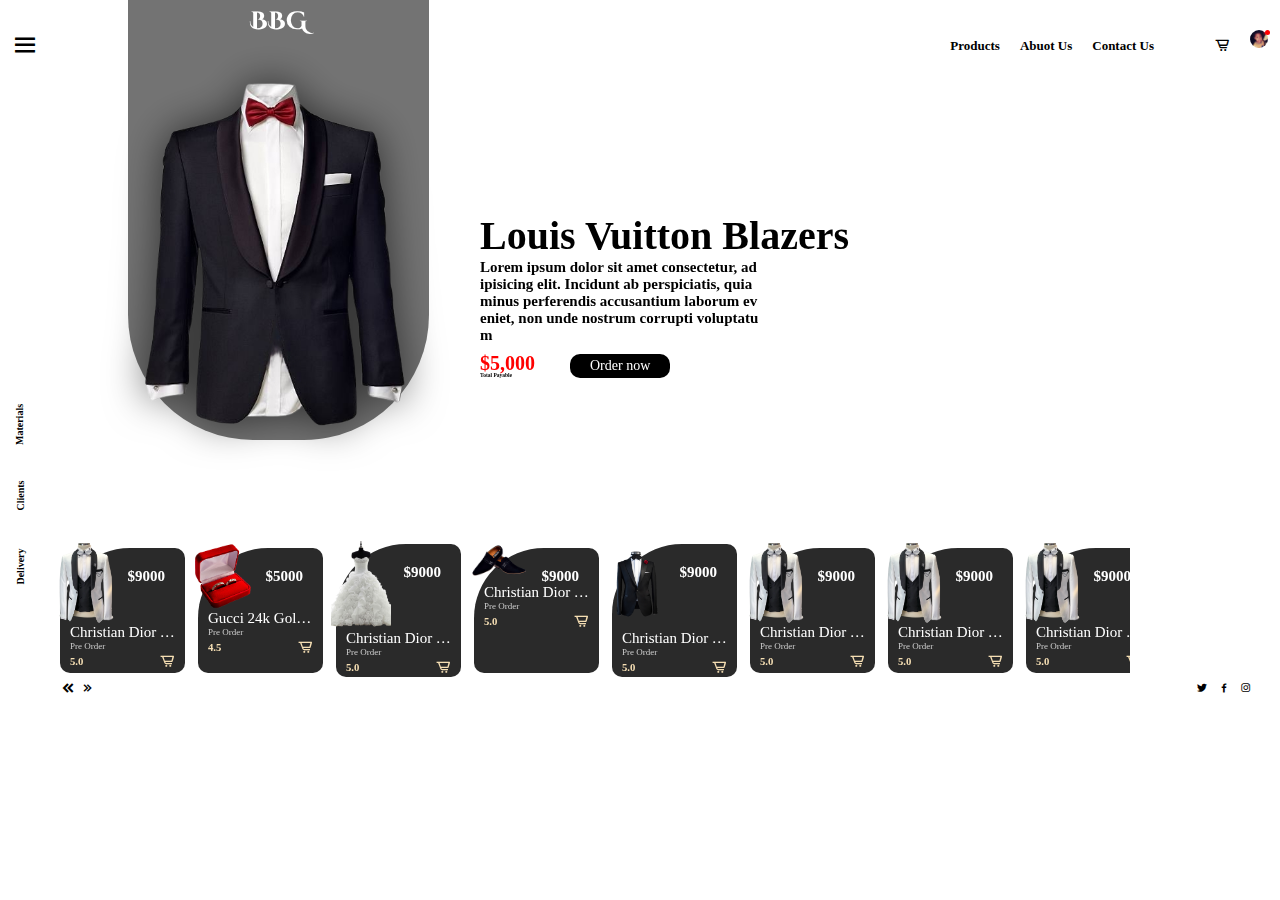
<file: home.html>
<!DOCTYPE html>
<html lang="en">

<head>
    <meta charset="UTF-8">
    <meta name="viewport" content="width=device-width, initial-scale=1.0">
    <link href='https://unpkg.com/boxicons@2.1.4/css/boxicons.min.css' rel='stylesheet'>
    <link rel="stylesheet" href="./assets/home.css">
    <title>Document</title>
</head>

<body>
    

    <header>
        <div class="logo">
            <h1>BBG</h1>
            <img src="./assets/img/istockphoto-479291166-612x612-transformed-removebg-preview.png" alt="" id="poster">
        </div>
        <nav>
            <i class='bx bx-menu'></i> 
            <div class="right-menu">
                <ul>
                    <li><a href="./shop2.html">Products</a></li>
                    <li><a href="#">Abuot Us</a></li>
                    <li><a href="./contact.html">Contact Us</a></li>
                </ul>
                <div class="user-cart">
                    <i class='bx bx-cart-alt'></i>
                    <div class="user">
                        <img src="./assets/img/durk.jpeg" alt="">
                </div>
            </div>
        </nav>
        <div class="left-menu">
            <a href="">materials</a>
            <a href="">Clients</a>
            <a href="">delivery</a>
        </div>
        <section>
            <div class="content">
                <h1 id="title">Louis Vuitton Blazers</h1>
                <p>Lorem ipsum dolor sit amet consectetur, adipisicing elit. Incidunt ab perspiciatis, quia minus perferendis accusantium laborum eveniet, non unde nostrum corrupti voluptatum</p>
                <div class="price-order">
                    <div class="price">
                      <h2 id="price-cont">$5,000</h2>  
                      <p>Total Payable</p>
                    </div>
                    <a href="./shop2.html">Order now</a>
                </div>
            </div>
            <div class="cards">
                <div class="card">
                    <img src="./assets/img/Slim-Fit-Tuxedo-Suit-White-3-removebg-preview.png" alt="" class="dis">
                    <h5>$9000</h5>
                    <h4>Christian Dior Tuxedo</h4>
                    <p>Pre Order</p>
                    <div class="rate-cart">
                        <h6>5.0</h6>
                        <i class='bx bx-cart-alt'></i>
                    </div>
                </div>
                <div class="card"><img src="./assets/img/R-removebg-preview.png" alt="" class="dis">
                    <h5>$5000</h5>
                    <h4>Gucci 24k Golden Rings</h4>
                    <p>Pre Order</p>
                    <div class="rate-cart">
                        <h6>4.5</h6>
                        <i class='bx bx-cart-alt'></i>
                    </div></div>
                <div class="card"><img src="./assets/img/WWW.png" alt="" class="dis">
                    <h5>$9000</h5>
                    <h4>Christian Dior Tuxedo</h4>
                    <p>Pre Order</p>
                    <div class="rate-cart">
                        <h6>5.0</h6>
                        <i class='bx bx-cart-alt'></i>
                    </div></div>
                <div class="card"><img src="./assets/img/Wedding-Footwear-Collection-for-Men-by-Metro-27-removebg-preview.png" alt="" class="dis">
                    <h5>$9000</h5>
                    <h4>Christian Dior Tuxedo</h4>
                    <p>Pre Order</p>
                    <div class="rate-cart">
                        <h6>5.0</h6>
                        <i class='bx bx-cart-alt'></i>
                    </div></div>
                <div class="card"><img src="./assets/img/tux310542-removebg-preview.png" alt="" class="dis">
                    <h5>$9000</h5>
                    <h4>Christian Dior Tuxedo</h4>
                    <p>Pre Order</p>
                    <div class="rate-cart">
                        <h6>5.0</h6>
                        <i class='bx bx-cart-alt'></i>
                    </div></div>
                <div class="card"><img src="./assets/img/Slim-Fit-Tuxedo-Suit-White-3-removebg-preview.png" alt="" class="dis">
                    <h5>$9000</h5>
                    <h4>Christian Dior Tuxedo</h4>
                    <p>Pre Order</p>
                    <div class="rate-cart">
                        <h6>5.0</h6>
                        <i class='bx bx-cart-alt'></i>
                    </div></div>
                <div class="card"><img src="./assets/img/Slim-Fit-Tuxedo-Suit-White-3-removebg-preview.png" alt="" class="dis">
                    <h5>$9000</h5>
                    <h4>Christian Dior Tuxedo</h4>
                    <p>Pre Order</p>
                    <div class="rate-cart">
                        <h6>5.0</h6>
                        <i class='bx bx-cart-alt'></i>
                    </div></div>
                <div class="card"><img src="./assets/img/Slim-Fit-Tuxedo-Suit-White-3-removebg-preview.png" alt="" class="dis">
                    <h5>$9000</h5>
                    <h4>Christian Dior Tuxedo</h4>
                    <p>Pre Order</p>
                    <div class="rate-cart">
                        <h6>5.0</h6>
                        <i class='bx bx-cart-alt'></i>
                    </div></div>
                <div class="card"><img src="./assets/img/Slim-Fit-Tuxedo-Suit-White-3-removebg-preview.png" alt="" class="dis">
                    <h5>$9000</h5>
                    <h4>Christian Dior Tuxedo</h4>
                    <p>Pre Order</p>
                    <div class="rate-cart">
                        <h6>5.0</h6>
                        <i class='bx bx-cart-alt'></i>
                    </div></div>
                <div class="card"><img src="./assets/img/Slim-Fit-Tuxedo-Suit-White-3-removebg-preview.png" alt="" class="dis">
                    <h5>$9000</h5>
                    <h4>Christian Dior Tuxedo</h4>
                    <p>Pre Order</p>
                    <div class="rate-cart">
                        <h6>5.0</h6>
                        <i class='bx bx-cart-alt'></i>
                    </div>
                </div>
            </div>
            <div class="socials">
                <div class="btns">
                    <i class='bx bxs-chevrons-left'></i>
                    <i class='bx bx-chevrons-right'></i>
                </div>
                <div class="icons">
                <a href=""><i class='bx bxl-twitter'></i></a>
                <a href=""><i class='bx bxl-facebook'></i></a>
               <a href=""><i class='bx bxl-instagram'></i></a> 
            </div>
        </div>
     </div>
  </section>
 </header>





    
    <script src="./assets/app.js"></script>
    
</body>

</html>
</file>
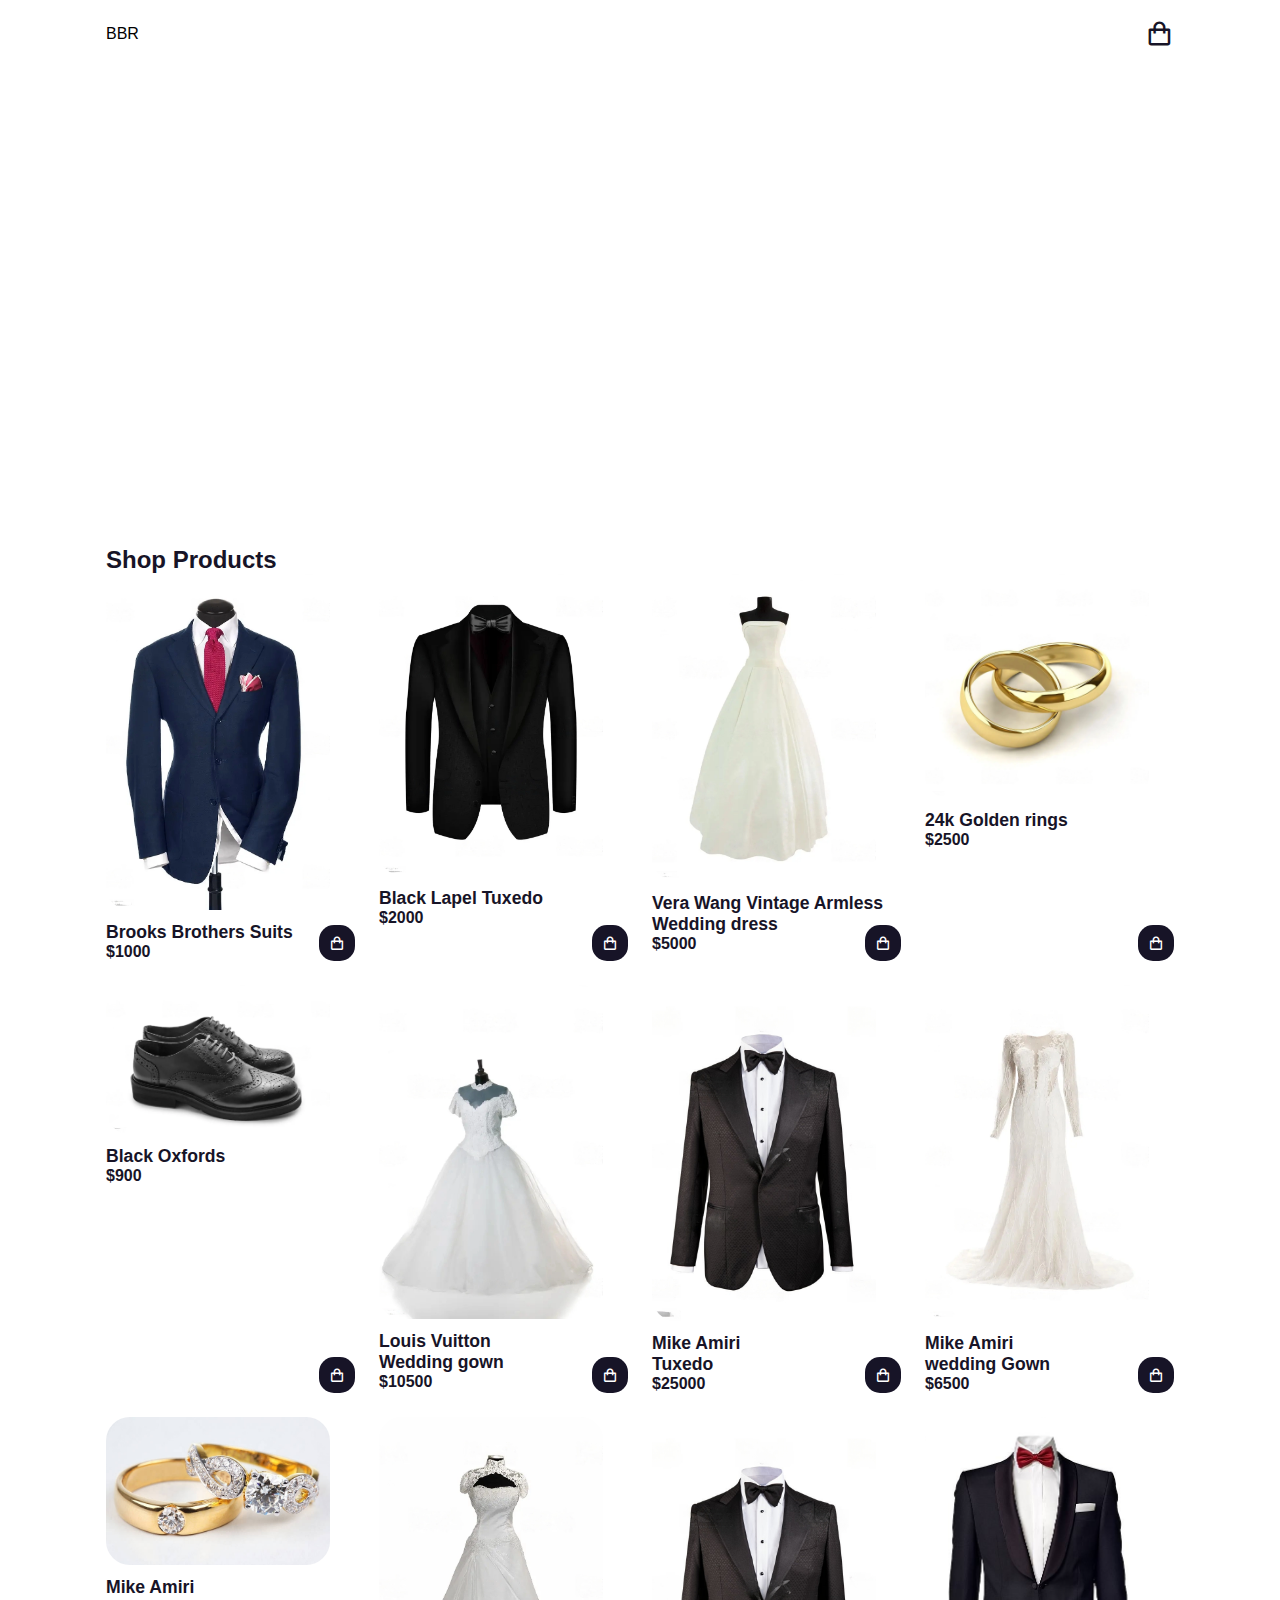
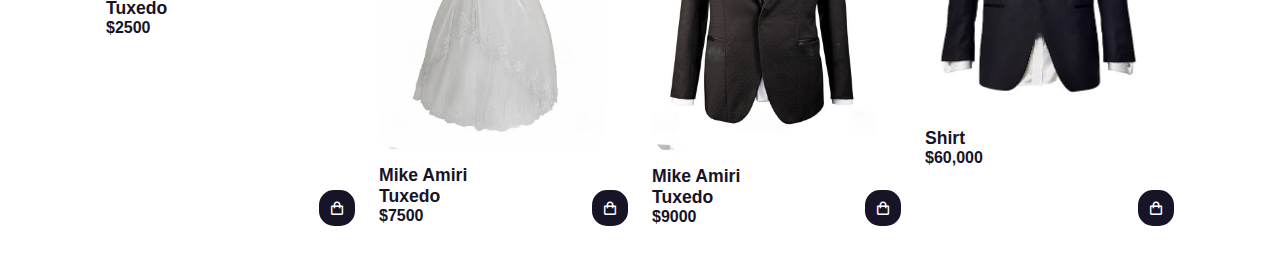
<file: shop2.html>
<!DOCTYPE html>
<html lang="en">

<head>
    <meta charset="UTF-8">
    <meta http-equiv="X-UA-Compatible" content="IE=edge">
    <meta name="viewport" content="width=device-width, initial-scale=1.0">
    <title>Document</title>
    <link rel="stylesheet" href="./assets/shop2.css">
    <link href='https://unpkg.com/boxicons@2.1.4/css/boxicons.min.css' rel='stylesheet'>
</head>

<body>
    <header>
        <div class="nav container">
            <a href="./home.html" class="logo">BBR</a>
            <i class='bx bx-shopping-bag' id="cart-icon"></i>

            <div class="cart">
                <h2 class="cart-title">Your Cart</h2>
                <div class="cart-content">
                    <!-- <div class="cart-box">
                        <img src="img/products/f1.jpg" alt="" class="cart-img">
                        <div class="detail-box">
                            <div class="cart-product-title">Earbuds</div>
                            <div class="cart-price">$25</div>
                            <input type="number" value="1" class="cart-quantity">
                        </div>

                        <i class='bx bxs-trash-alt cart-remove'></i>
                    </div> -->
                </div>

                <div class="total">
                    <div class="total-title">Total</div>
                    <div class="total-price">0</div>
                </div>

                <button type="button" class="btn-buy">Proceed To Checkout</button>

                <i class='bx bx-x' id="close-cart"></i>

            </div>
        </div>
    </header>

    <section class="shop container">
        <div class="slides slowFade">
            <div class="slide">
                <img src="./assets/img/weddingbg1.webp" alt="img"/>
            </div>
            <div class="slide">
                <img src="./assets/img/istockphoto-485334090-1024x1024-transformed.webp" alt="img"/>
            </div>
            <div class="slide">
                <img src="./assets/img/istockphoto-866011040-1024x1024-transformed (1).webp" alt="img"/>
            </div>
            <div class="slide">
                <img src="./assets/img/istockphoto-1021155190-612x612-transformed.jpeg" alt="img"/>
            </div>
        </div>
        <h2 class="section-title">Shop Products</h2>

        <div class="shop-content">

            <div class="product-box">
                <img src="./assets/img/suit2.webp" alt="" class="product-img">
                <h2 class="product-title">Brooks Brothers Suits</h2>
                <span class="product-price">$1000</span>
                <i class='bx bx-shopping-bag add-cart'></i>
            </div>


            <div class="product-box">
                <img src="./assets/img/suit1.webp" alt="" class="product-img">
                <h2 class="product-title">Black Lapel Tuxedo</h2>
                <span class="product-price">$2000</span>
                <i class='bx bx-shopping-bag add-cart'></i>
            </div>

            <div class="product-box">
                <img src="./assets/img/wedd.webp" alt="" class="product-img">
                <h2 class="product-title">Vera Wang Vintage Armless <br>Wedding dress </h2>
                <span class="product-price">$5000</span>
                <i class='bx bx-shopping-bag add-cart'></i>
            </div>

            <div class="product-box">
                <img src="./assets/img/rings1.webp" alt="" class="product-img">
                <h2 class="product-title">24k Golden rings</h2>
                <span class="product-price">$2500</span>
                <i class='bx bx-shopping-bag add-cart'></i>
            </div>

            <div class="product-box">
                <img src="./assets/img/shoe.webp" class="product-img" height="2rem">
                <h2 class="product-title">Black Oxfords</h2>
                <span class="product-price">$900</span>
                <i class='bx bx-shopping-bag add-cart'></i>
            </div>

            <div class="product-box">
                <img src="./assets/img/wedd3.webp" alt="" class="product-img">
                <h2 class="product-title"> Louis Vuitton<br>Wedding gown</h2>
                <span class="product-price">$10500</span>
                <i class='bx bx-shopping-bag add-cart'></i>
            </div>

            <div class="product-box">
                <img src="./assets/img/suit 4.jpeg" alt="" class="product-img">
                <h2 class="product-title">Mike Amiri<br>Tuxedo</h2>
                <span class="product-price">$25000</span>
                <i class='bx bx-shopping-bag add-cart'></i>
            </div>
            <div class="product-box">
                <img src="./assets/img/wedd2.webp" alt="" class="product-img">
                <h2 class="product-title">Mike Amiri<br>wedding Gown</h2>
                <span class="product-price">$6500</span>
                <i class='bx bx-shopping-bag add-cart'></i>
            </div>
            <div class="product-box">
                <img src="./assets/img/ring2.jpeg" alt="" class="product-img">
                <h2 class="product-title">Mike Amiri<br>Tuxedo</h2>
                <span class="product-price">$2500</span>
                <i class='bx bx-shopping-bag add-cart'></i>
            </div>
            <div class="product-box">
                <img src="./assets/img/wedding1.webp" alt="" class="product-img">
                <h2 class="product-title">Mike Amiri<br>Tuxedo</h2>
                <span class="product-price">$7500</span>
                <i class='bx bx-shopping-bag add-cart'></i>
            </div>
            <div class="product-box">
                <img src="./assets/img/suit 4.jpeg" alt="" class="product-img">
                <h2 class="product-title">Mike Amiri<br>Tuxedo</h2>
                <span class="product-price">$9000</span>
                <i class='bx bx-shopping-bag add-cart'></i>
            </div>

            <div class="product-box">
                <img src="./assets/img/suit 3.jpeg" alt="" class="product-img">
                <h2 class="product-title">Shirt</h2>
                <span class="product-price">$60,000</span>
                <i class='bx bx-shopping-bag add-cart'></i>
            </div>

        </div>
    </section>
    <script src="./assets/shop.js"></script>

</body>

</html>
</file>
<file: assets/home.css>
@import url('https://fonts.googleapis.com/css2?family=Cinzel+Decorative:wght@400;700&display=swap');
*{
    padding: 0;
    margin: 0;
    box-sizing: border-box;
}

/* html{
    font-family: 'poppins',sans-serif;
} */
body{
    display: flex;
    align-items: center;
    justify-content: center;
}

 header{
    position: relative;
    width: 100%;
    height: 100vh;
    background: #fff;
    padding: 0px 10px;
    display: flex;
    flex-wrap: wrap;
    overflow: hidden;
 }
header .logo{
    position: absolute;
    top: 0;
    left: 10%;
    width: 301px;
    height: 440px;
    background: #0000008c;
    backdrop-filter: blur(5px);
    transition: 1s linear;
    border-radius: 0px 0px 125px 125px;
}
header .logo h1{
    color: white;
    text-align: center;
    margin-top: 5px;
    font-family: 'Cinzel Decorative', cursive;
    font-size: 25px;
    font-weight: 600;
}
header .logo img{
    width: 300px;
    margin: 20px 0px 0px -5px;
    filter: drop-shadow(0px 0px 20px rgb(0, 0, 0, .6));
}

 header nav{
    width: 100%;
    height: 10%;
    /* border: 1px solid black; */
    display: flex;
    align-items: center;
    justify-content: space-between;
}

header nav .bx-menu{
    font-size: 30px;
    color: black;
}
header nav .right-menu{
    display: flex;
    align-items: center;
}
header nav .right-menu ul{
   list-style-type: none;
   display: flex;
   align-items: center;

}
header nav .right-menu ul li{
   padding: 3px 10px;

}
header nav .right-menu ul li a{
    position: relative;
    text-decoration: none;
    font-size: 13px;
    font-weight: 600;
    color: black;
    transition: .3s linear;
}
header nav .right-menu ul li a::before{
    content: '';
    position: absolute;
    width: 4px;
    height: 4px;
    background: red;
    border-radius: 50%;
    bottom: -5px;
    left: 45%;
    opacity: 0;
    transition: .3 linear;  
}
header nav .right-menu ul li a:hover{
    color: rgb(255, 0, 43); 
}
header nav .right-menu ul li a:hover::before {
    opacity: 1; 
}
header nav .right-menu .user-cart{
    margin-left: 50px; 
    display: flex;
    align-items: center   
}
header nav .right-menu .user-cart .user{
    position: relative;
    width: 30px;
    height: 30px;
    border-radius: 50%;
    margin-left: 10px;
}
header nav .right-menu .user-cart .user img{
    width: 60%;
}
header nav .right-menu .user-cart img{
    position: relative;
    width: 10vpx;
    height: 18px;
    border-radius: 50%;
    margin-left: 10px;
}

header nav .right-menu .user-cart .user::before{
    content: '';
    position: absolute;
    width: 5px;
    height: 5px;
    background: red;
    border-radius: 50%; 
    top: 0;
    right: 0;
    z-index: 9999;
}

 header .left-menu{
    width: 20px;
    height: 90%;
    /* border: 1px solid red; */
    display: flex;
    align-items: center;
    justify-content: center;
    flex-direction: column;
 }
 header .left-menu a{
    margin: 30px 0px;
    padding: 0px 5px;
    text-decoration: none;
    font-size: 10px;
    color: black;
    /* font-family: 'Cinzel Decorative', cursive; */
    font-weight: 600;
    transition: .3s linear;
    transform: rotate(-90deg);
    text-transform: capitalize;
 }
 header .left-menu a:hover{
    color: red;
 }

 header section{
    width: 97%;
    height: 90%;
    /* border: 1px solid greenyellow; */
 }
 header section .content{
    position: relative;
    left: 450px;
    margin-top: 10%;
    display: flex;
    align-items: flex-start;
    justify-content: flex-start;
    flex-direction: column;
    transition: 1s linear;
 }
 header section .content{
    position: relative;
    left: 450px;
    margin-top: 10%;
    display: flex;
    align-items: flex-start;
    justify-content: flex-start;
    flex-direction: column;
    transition: 1s linear;
 }

 header section .content h1{
    font-size: 40px;
    transition: 1s linear;
 }
 header section .content p{
    font-size: 15px;
    font-weight: 600;
    width: 280px;
    word-break: break-all;
 }
 header section .content .price-order{
   display: flex;
   align-items: center;
   margin-top: 10px;
 }
 header section .content .price-order .price h2{
   font-size: 20px;
   color: red;
   line-height: 18px;
 }
 header section .content .price-order .price p{
   font-size: 5.5px;
   width: 50px;
   /* border: 2px solid green; */
 }
 header section .content .price-order a{
   padding: 4px 20px;
   background: black;
   color: white;
   text-decoration: none;
   font-size: 14px;
   margin-left: 35px;
   border-radius: 10px;
 }

 header section .cards{
    width: 90%;
    height: 140px;
    /* border: 1px solid black; */
    position: relative;
    top: 20%;
    padding-left: 30px;
    display: flex;
    align-items: center;
    justify-content: space-between;
    overflow: auto;
    scroll-behavior: smooth;
    transition: .1 solid linear;
 }
 header section .cards::-webkit-scrollbar{
    display: none;
 }
 header section .cards .card{
    position: relative;
    min-width: 125px;
    min-height: 125px;
    /* border: 1px solid black; */
    margin-right: 13px;
    background: rgba(0, 0, 0, 0.834);
    backdrop-filter: blur(5px);
    border-radius: 70px 10px 10px 10px;
 }
 header section .cards .card:nth-last-child(1){
    margin-right: 0px;
 }
 header section .cards .card .dis{
   width: 60px;
   position: relative;
   top: -5px;
   left: -5px;
 }
 header section .cards .card h5{
   position: absolute;
   top: 20px;
   right: 20px;
   color: white;
   font-size: 15px;
   font-weight: 600;
 }
 
 header section .cards .card h4{
   color: white;
   font-size: 15px;
   font-weight: 500;
   padding: 0px 10px;
   margin-top: -8px;
   display: block;
   overflow: hidden;
   white-space: nowrap;
   text-overflow: ellipsis;
 }
 header section .cards .card p{
   color: rgb(203, 203, 203);
   font-size: 9px;
   font-weight: 500;
   padding: 0px 10px;
 }
 header section .cards .card .rate-cart{
   width: 100%;
   display: flex;
   align-items: center;
   justify-content: space-between;
   padding: 2px 10px;
   color: wheat;
 }

 header section .cards .card .rate-cart h5{
  font-size: 10px;
 }

 header section .cards .card .rate-cart .bi{
  font-size: 12px;
 }
 header section .socials{
  position: relative;
  width: 100%;
  /* border: 1px solid black; */
  top: 20%;
  display: flex;
  align-items: center;
  justify-content: space-between;
  transition: 1s linear;
 }
 header section .socials .btns{
  margin-left: 30px;
 }
 header section .socials .btns .bi{
 font-size: 13px;
 cursor: pointer;
 transition: .3 linear;
 }
 header section .socials .btns .bi:hover{
 color: rgb(0, 0, 0, .5);
 }
 header section .socials .icons{
display: flex;
align-items: center;
}
 header section .socials .icons a{
font-size:  12px;
margin-left: 10px;
color: black;
transition:3s linear;
}
 header section .socials .icons a:hover{
color: black;
}
</file>
<file: assets/shop2.css>
* {
    font-family: 'Segoe UI', Tahoma, Geneva, Verdana, sans-serif;
    margin: 0;
    padding: 0;
    scroll-behavior: smooth;
    box-sizing: border-box;
    list-style: none;
    text-decoration: none;
}
#navbar{
    display: flex;
    align-items: center;
    justify-content: center;
}
#navbar li{
    padding: 0 20px;
    position: relative;
}
#navbar li a{
    font-size: 16px;
    font-weight: 600;
    color: #1a1a1a;
    transition: 0.3s ease;
}
#navbar li a:hover{
    color: #088178;
}
#navbar li a:hover,
#navbar li a.active{
    color: #088178;
}
#navbar li a.active::after,
#navbar li a:hover::after{
    content: "";
    width: 30%;
    height: 2px;
    background-color: #088178;
    position: absolute;
    bottom: -4px;
    left: 20px;
}
:root {
    --main-color: #fd4646;
    --text-color: #171427;
    --bg-color: #fff;
}

img {
    width: 100%;
}

body {
    color: var(--text-color);
    /* background-color: red; */
}

section {
    padding: 4rem 0 3rem;
}

.container {
    max-width: 1068px;
    margin: auto;
    width: 100%;
}

header {
    position: fixed;
    top: 0;
    left: 0;
    width: 100%;
    background: var(--bg-color);
    z-index: 1000;
}

.nav {
    display: flex;
    align-items: center;
    justify-content: space-between;
    padding: 20px 0;
}
.slowFade {
    display: flex;
    align-items: flex-start;
    background: #fff;
    height: 50vh;
    border-radius: 20px;
    overflow: hidden;
    position: relative;
}
.slowFade .slide img {
    position: absolute;
    min-width: 50%;
    min-height: 50%;
    
    height: auto;
    background: #000;
    -webkit-backface-visibility: hidden;
            backface-visibility: hidden;
    opacity: 0;
    transform: scale(1.5) rotate(15deg);
    -webkit-animation: slowFade 32s infinite;
            animation: slowFade 32s infinite;
}
.slowFade .slide:nth-child(3) img {
    -webkit-animation-delay: 8s;
            animation-delay: 8s;
}
.slowFade .slide:nth-child(2) img {
    -webkit-animation-delay: 16s;
            animation-delay: 16s;
}
.slowFade .slide:nth-child(1) img {
    -webkit-animation-delay: 24s;
            animation-delay: 24s;
}
@keyframes slowFade {
    25% {
        opacity: 1;
        transform: scale(1) rotate(0);
    }
    40% {
        opacity: 0;
    }
}
@-webkit-keyframes slowFade {
    25% {
        opacity: 1;
        transform: scale(1) rotate(0);
    }
    40% {
        opacity: 0;
    }
}

.logo{
    color: black;
}

#cart-icon {
    font-size: 1.8rem;
    cursor: pointer;
}

.cart {
    position: fixed;
    top: 0;
    right: -100%;
    width: 360px;
    min-height: 95%;
    padding: 20px;
    background: rgba(223, 217, 217, 0.555);
    backdrop-filter: blur(5px);
    transition: .3s;
    margin: 1rem;
    border-radius: 20px;
}
.cart.active{
    right: 0;
}
.cart-title{
    text-align: center;
    font-size: 1.5rem;
    margin-top: 2rem;
}
.cart-box{
    display: grid;
    grid-template-columns: 32% 50% 18%;
    align-items: center;
    gap: 1rem;
    margin-top: 1rem;
}
.cart-img{
    width: 100px;
    height: 100px;
    object-fit: contain;
    padding: 10px;
}
.detail-box{
    display: grid;
    row-gap: 0.5rem;   
}
.cart-product-title{
    font-size: 1rem;
    text-transform: uppercase;
}
.cart-price{
    font-weight: 500;
}
.cart-quantity{
    border: 1px solid var(--text-color);
    outline: var(--main-color);
    width: 2.4rem;
    text-align: center;
    font-size: 1rem;
}
.cart-remove{
    font-size: 24px;
    color: var(--main-color);
    cursor: pointer;
}
.total{
    display: flex;
    justify-content: flex-end;
    margin-top: 1.5rem;
    border-top: 1px solid var(--text-color);
}
.total-title{
    font-weight: 600;
}
.total-price{
    margin-left: 0.5rem;
}
.btn-buy{
    display: flex;
    margin: 1.5rem auto 0 auto;
    padding: 12px 20px;
    border: none;
    background: var(--main-color);
    color: var(--bg-color);
    font: 1rem;
    cursor: pointer;
    border-radius: 25px;
}
.btn-buy:hover{
    background: var(--text-color);
}
#close-cart{
    position: absolute;
    top: 1rem;
    right: 0.8rem;
    font-size: 2rem;
    color: var(--text-color);
    cursor: pointer;

}
#section-title {
    font-size: 1.5rem;
    text-align: center;
    margin-bottom: 1.5rem;
}

.shop {
    margin-top: 2rem;

}

.shop-content {
    display: grid;
    grid-template-columns: repeat(auto-fit, minmax(220px, auto));
    gap: 1.5rem;
}

.product-box {
    position: relative;
}

.product-img {
    width: 90%;
    height: auto;
    margin-bottom: 0.5rem;
    border-radius: 1.5rem;
}

.product-title {
    font-size: 1.1rem;
}

.product-price {
    font-weight: 600;
}

.add-cart {
    position: absolute;
    bottom: 0;
    right: 0;
    background: var(--text-color);
    border-radius: 15px;
    color: var(--bg-color);
    padding: 10px;
    cursor: pointer;
}

@media (max-width:1080px){
    .nav{
        padding: 15px;
    }
    .container{
        width: 90%;
        margin: 0 auto;
    }
    section{
        padding: 3rem 0  2rem;
    }
    .shop{
        margin-top: 2rem;
    }
    .product-img {
        align-items: center;
        justify-content: center;
        left: 100px;
    }
}
@media (max-width:400px){
    .nav{
        padding: 11px;
    }
    /* 2q */
    .cart{
        width: 32s0px;
    }
}

@media (max-width:360px){
    .cart{
        width: 280px;
    }
}
</file>
